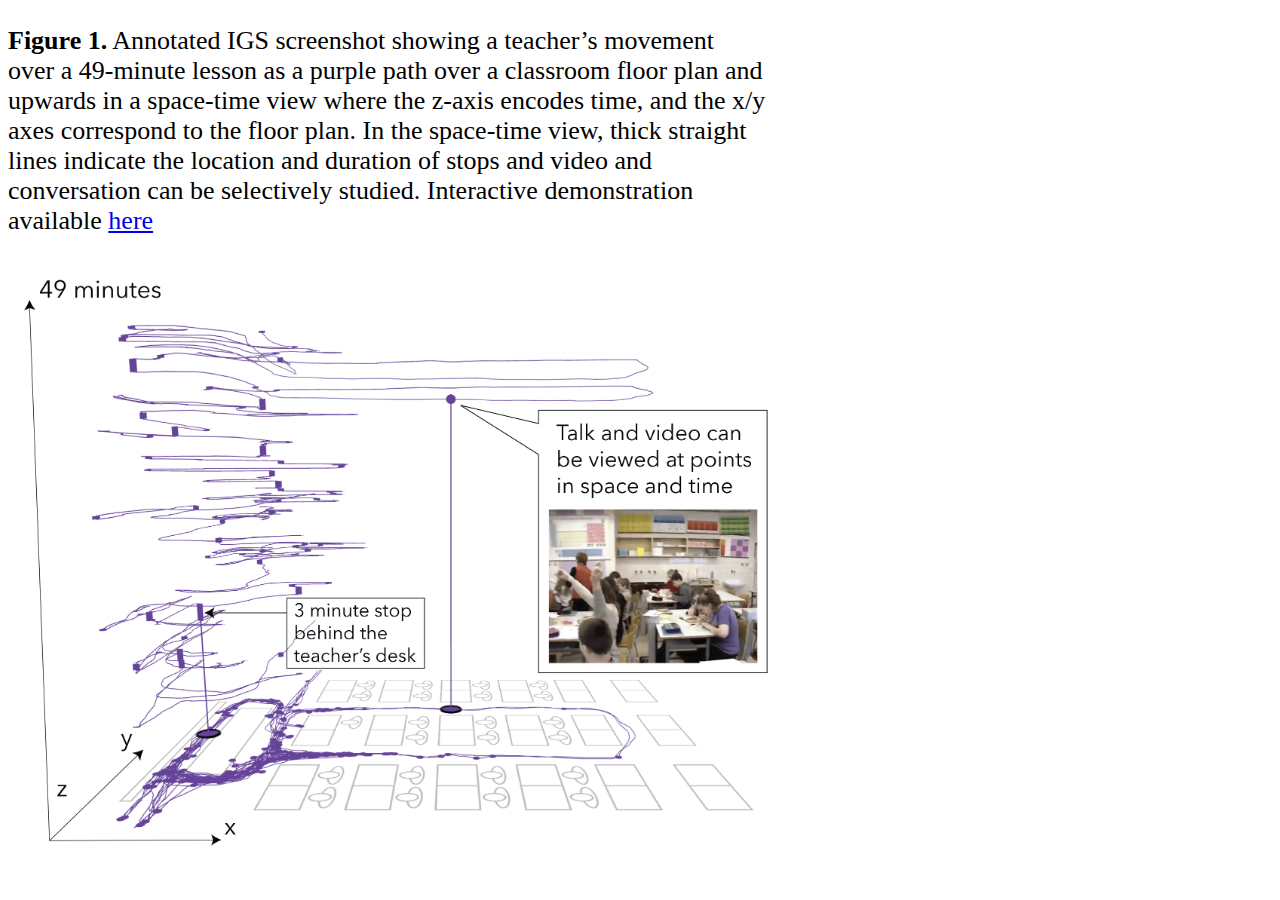
<file: figure-1/index.html>
<!DOCTYPE html>
<html lang="en">

<head>
    <meta name="viewport" content="width=device-width, initial-scale=1.0">
    <link rel="stylesheet" type="text/css" href="../css/image.css">
</head>

<body>
    <div class="figure-1">
        <p><strong>Figure 1.</strong> Annotated IGS screenshot showing a teacher’s movement over a 49-minute lesson as a purple path over a classroom floor plan and upwards in a space-time view where the z-axis encodes time, and the x/y axes correspond to the floor plan. In the space-time view, thick straight lines indicate the location and duration of stops and video and conversation can be selectively studied. Interactive demonstration available <a href="https://youtu.be/13dlhFtLwRQ">here</a></p>
        <img src="../images/Fig_1.png" alt="figure">
    </div>
</body>

</html>
</file>
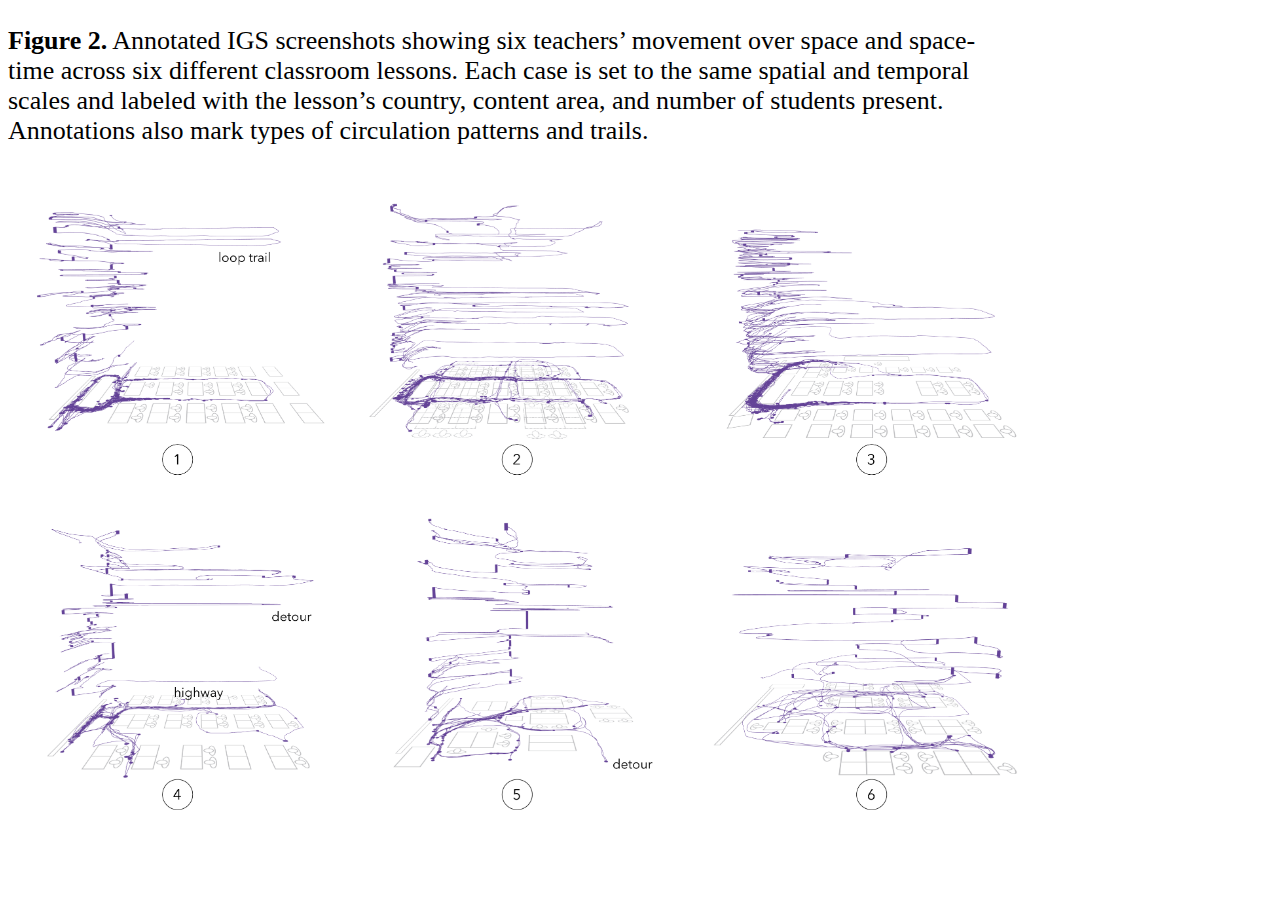
<file: figure-2/index.html>
<!DOCTYPE html>
<html lang="en">

<head>
    <meta name="viewport" content="width=device-width, initial-scale=1.0">
    <link rel="stylesheet" type="text/css" href="../css/image.css">
</head>

<body>
    <div class="figure">
        <p><strong>Figure 2.</strong> Annotated IGS screenshots showing six teachers’ movement over space and space-time across six different classroom lessons. Each case is set to the same spatial and temporal scales and labeled with the lesson’s country, content area, and number of students present. Annotations also mark types of circulation patterns and trails.</p>
        <img src="../images/Fig_2_Updated.png" alt="figure-2">
    </div>
</body>

</html>
</file>
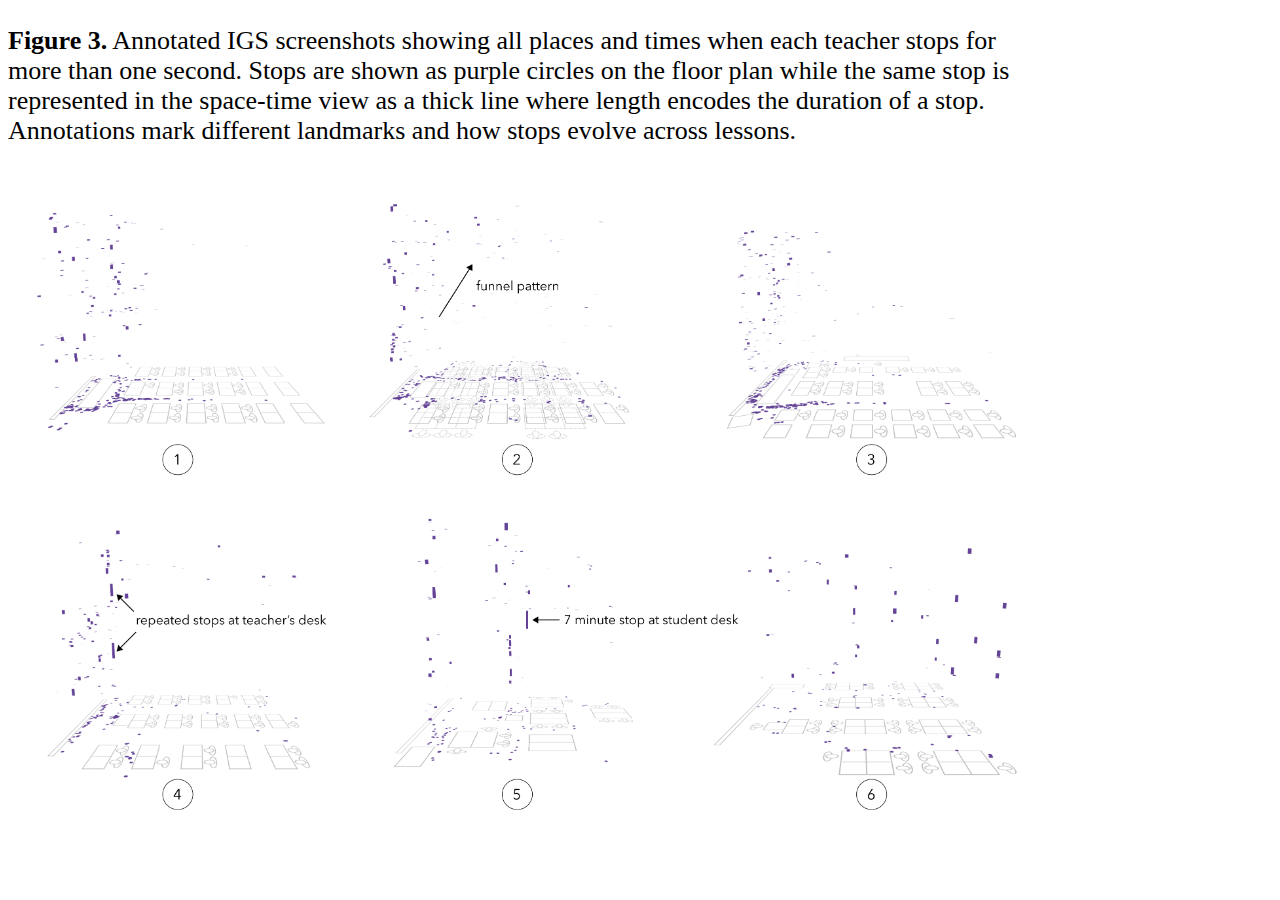
<file: figure-3/index.html>
<!DOCTYPE html>
<html lang="en">

<head>
    <meta name="viewport" content="width=device-width, initial-scale=1.0">
    <link rel="stylesheet" type="text/css" href="../css/image.css">
</head>

<body>
    <div class="figure">
        <p><strong>Figure 3.</strong> Annotated IGS screenshots showing all places and times when each teacher stops for more than one second. Stops are shown as purple circles on the floor plan while the same stop is represented in the space-time view as a thick line where length encodes the duration of a stop. Annotations mark different landmarks and how stops evolve across lessons.</p>
        <img src="../images/Fig_3.png" alt="figure-3">
    </div>
</body>

</html>
</file>
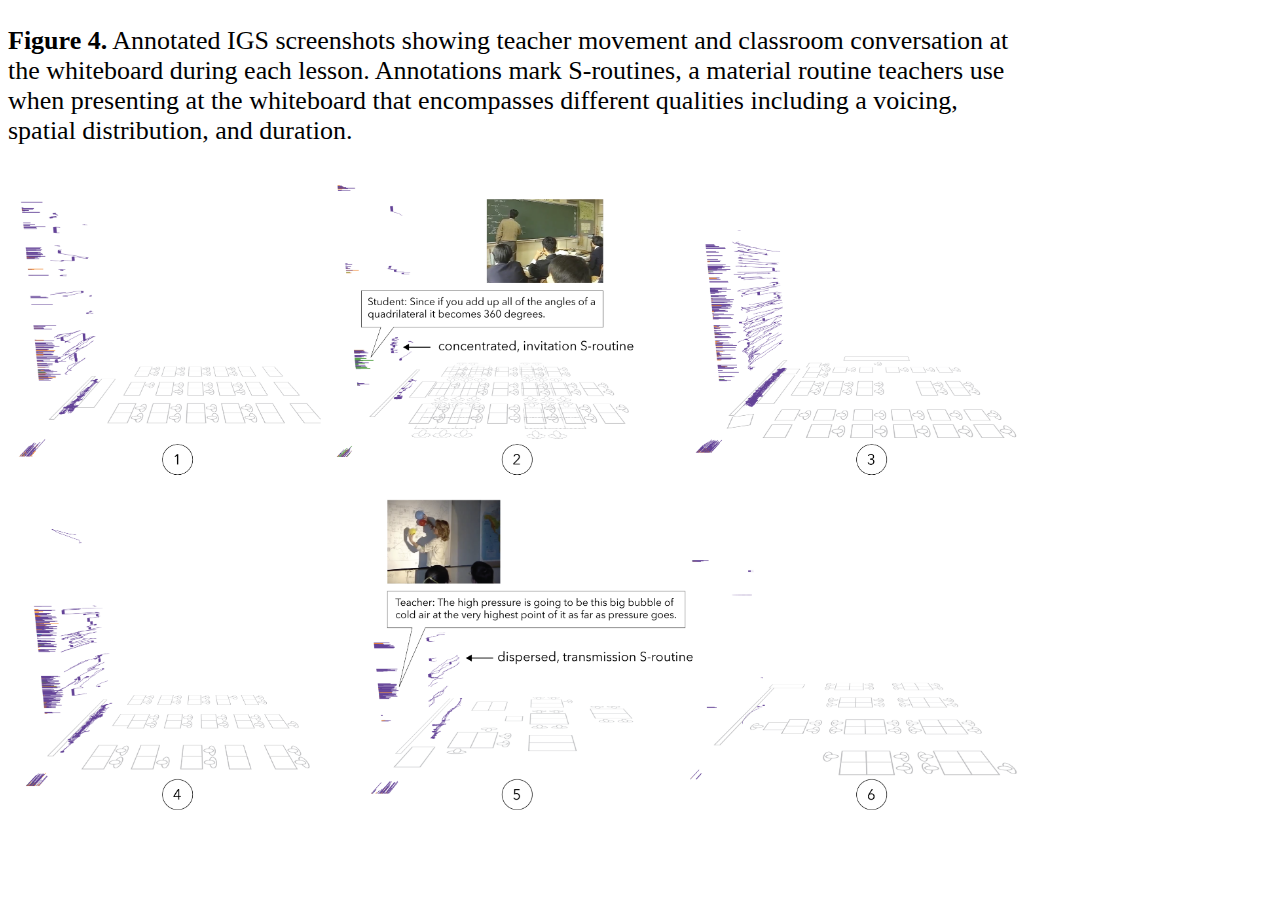
<file: figure-4/index.html>
<!DOCTYPE html>
<html lang="en">

<head>
    <meta name="viewport" content="width=device-width, initial-scale=1.0">
    <link rel="stylesheet" type="text/css" href="../css/image.css">
</head>

<body>
    <div class="figure">
        <p><strong>Figure 4.</strong> Annotated IGS screenshots showing teacher movement and classroom conversation at the whiteboard during each lesson. Annotations mark S-routines, a material routine teachers use when presenting at the whiteboard that encompasses different qualities including a voicing, spatial distribution, and duration.</p>
        <img src="../images/Fig_4_Updated.png" alt="figure-4">
    </div>
</body>

</html>
</file>
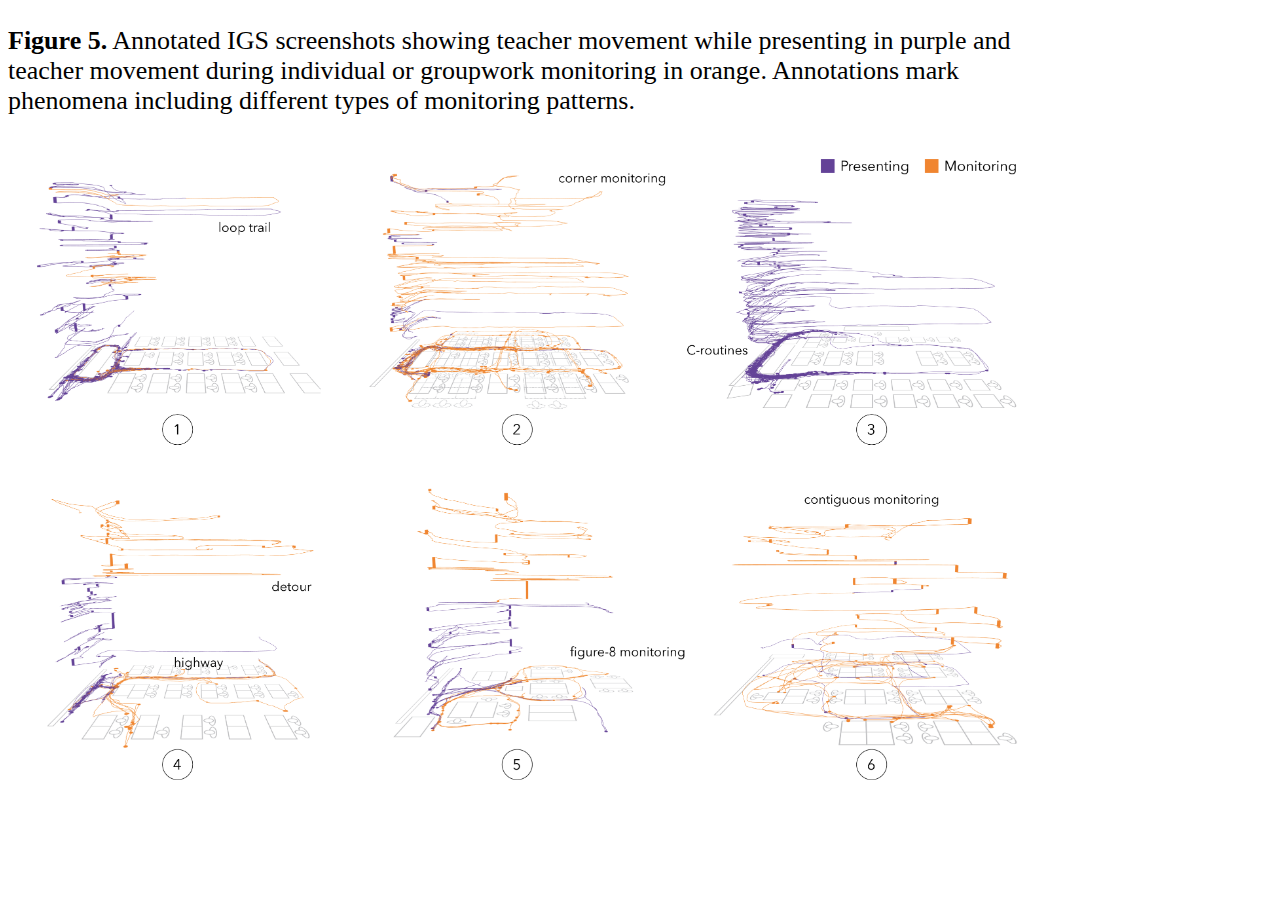
<file: figure-5/index.html>
<!DOCTYPE html>
<html lang="en">

<head>
    <meta name="viewport" content="width=device-width, initial-scale=1.0">
    <link rel="stylesheet" type="text/css" href="../css/image.css">
</head>

<body>
    <div class="figure">
        <p><strong>Figure 5.</strong> Annotated IGS screenshots showing teacher movement while presenting in purple and teacher movement during individual or groupwork monitoring in orange. Annotations mark phenomena including different types of monitoring patterns.</p>
        <img src="../images/Fig_5_Updated.png" alt="figure-5">
    </div>
</body>

</html>
</file>
<file: css/image.css>
img {
    max-width: 80%;
    height: auto;
    margin: auto;
    padding: 10px;
}

p {
    font-size: 26px;
    max-width: 80%;
}

.figure-1 {
    max-width: 75%;
}
</file>
